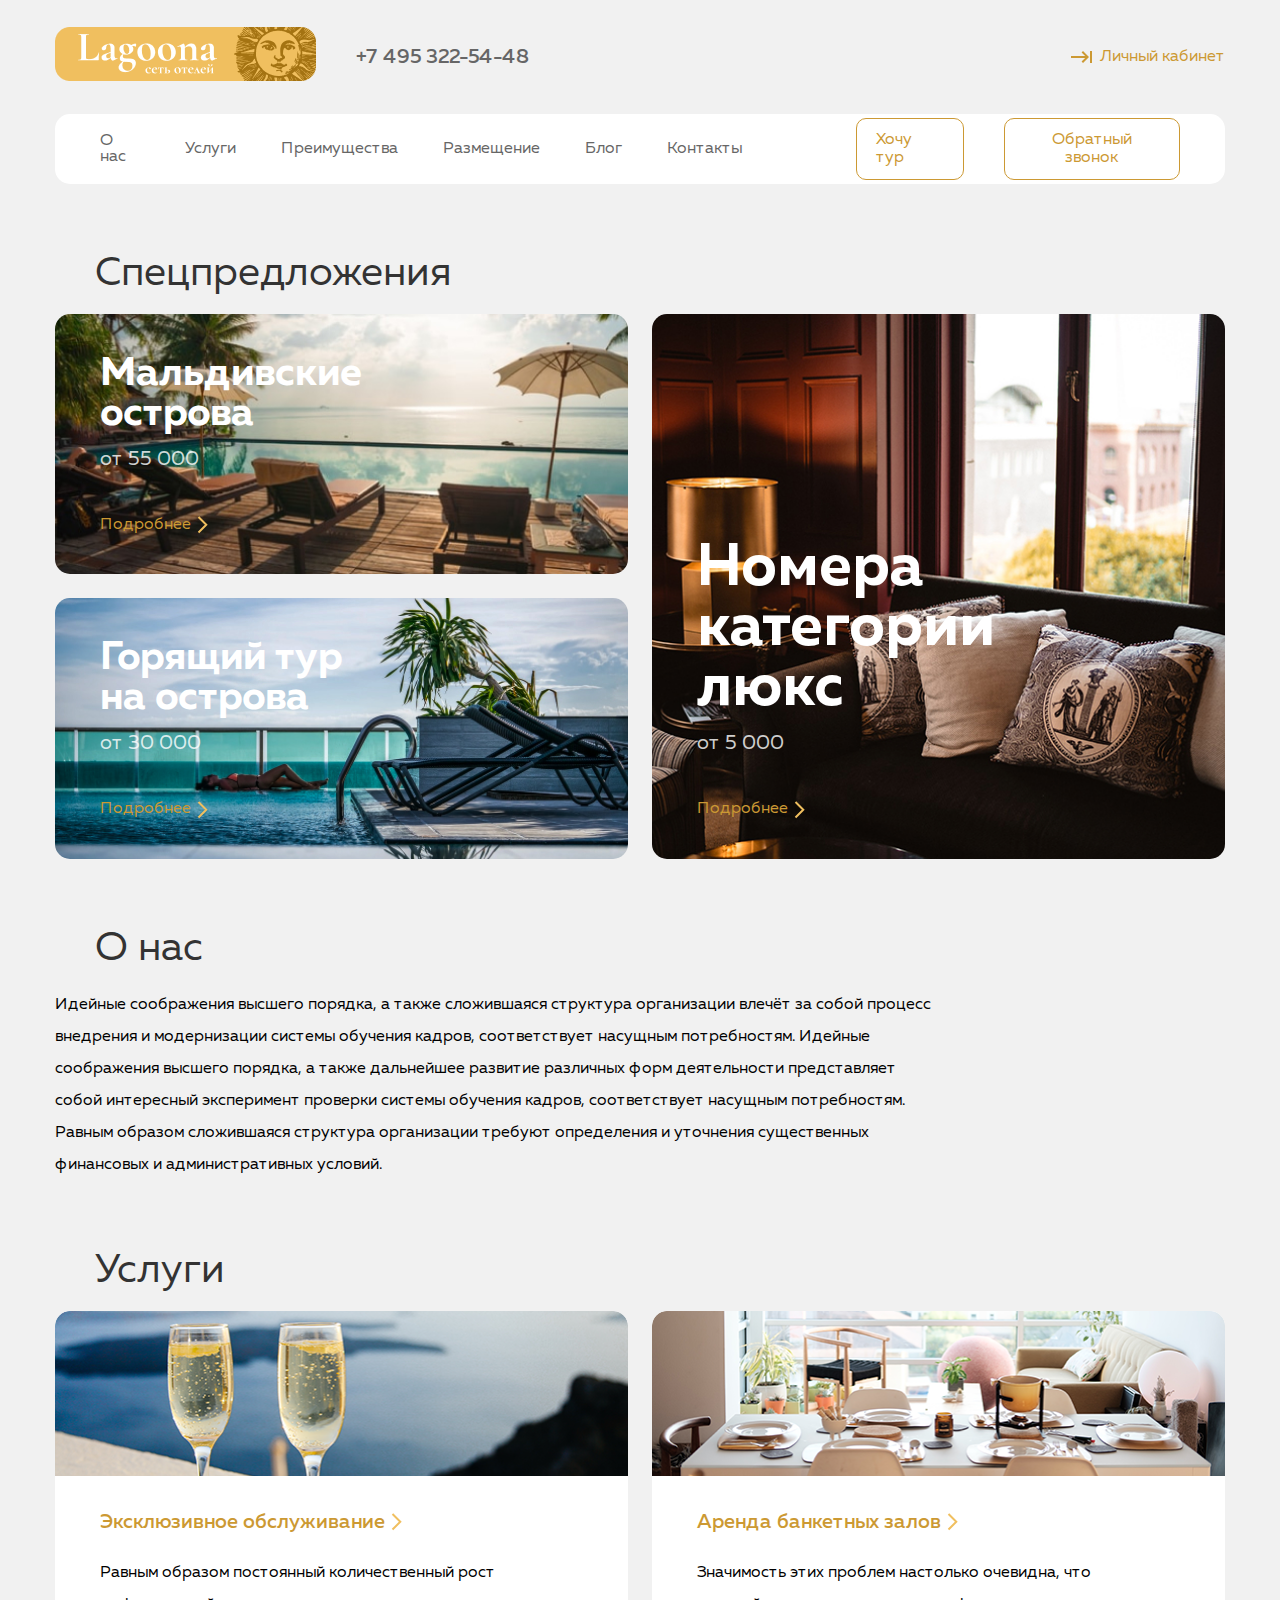
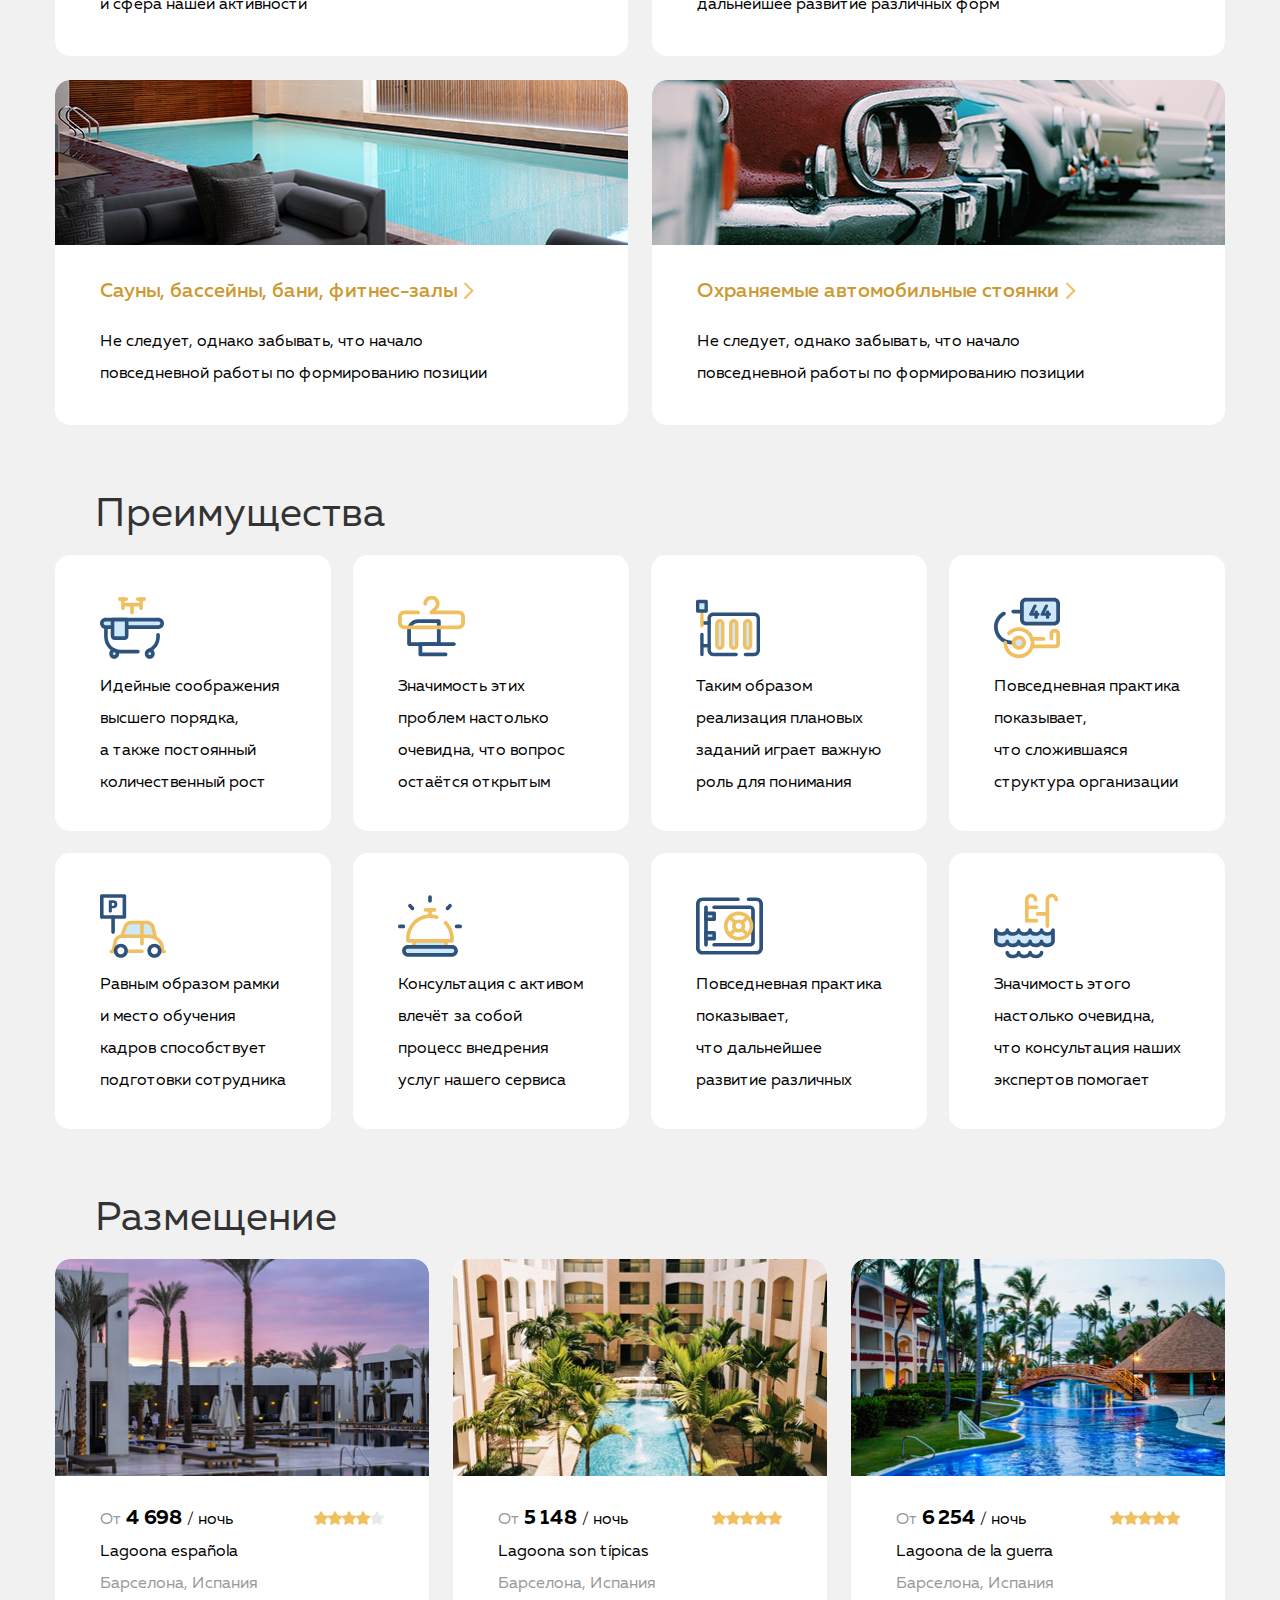
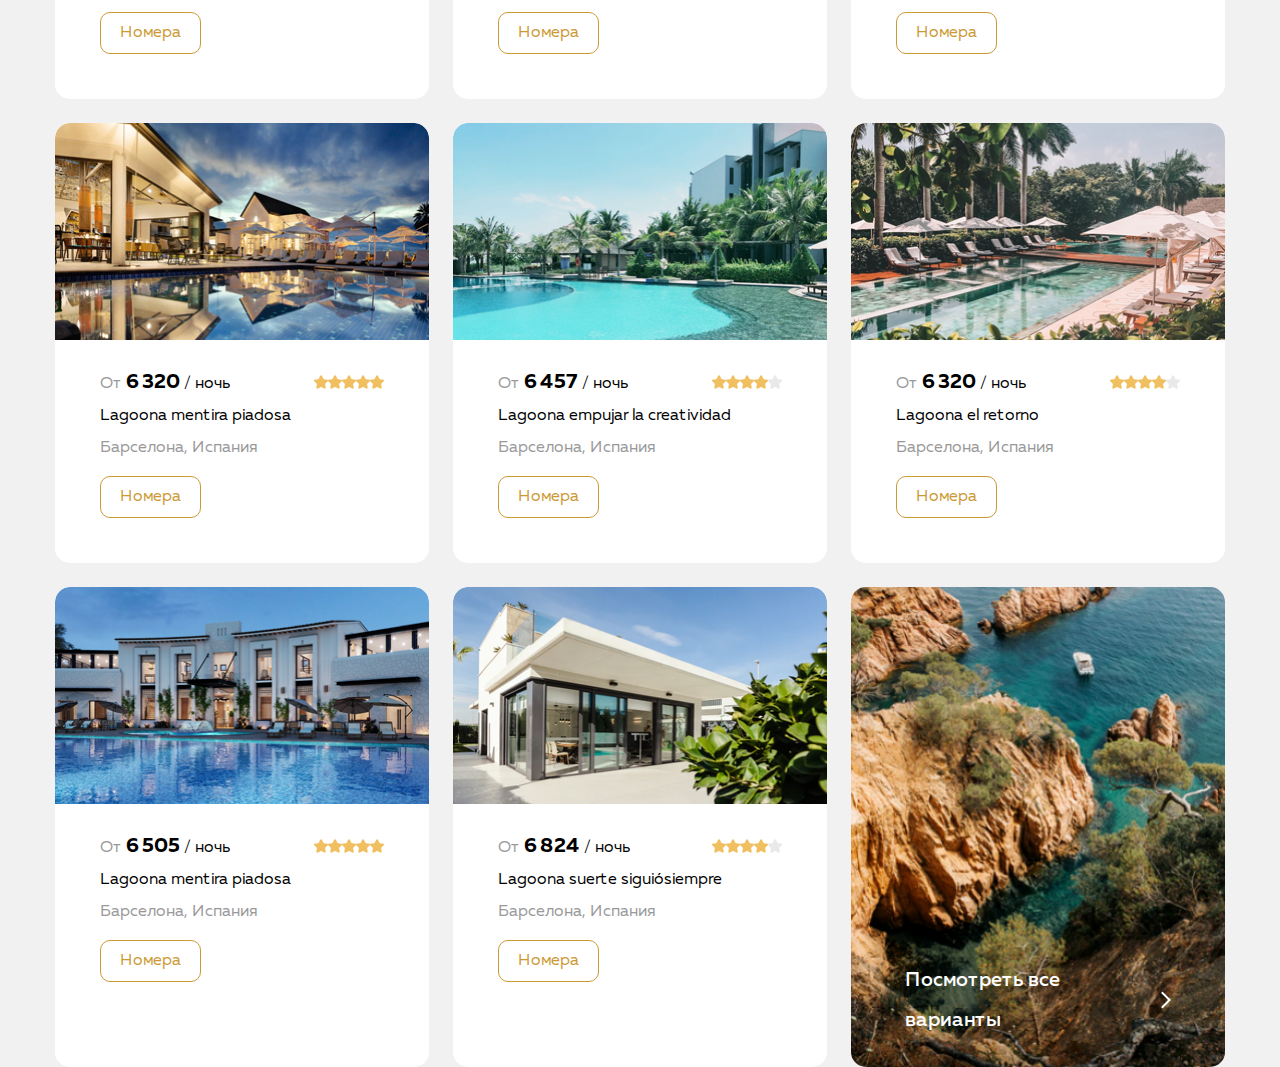
<file: 08_layout-stylization/index.html>
<!DOCTYPE html>
<html lang="ru">

<head>
  <meta charset="UTF-8">
  <meta http-equiv="X-UA-Compatible" content="IE=edge">
  <meta name="viewport" content="width=device-width, initial-scale=1.0">
  <title>Lagoona - сеть отелей</title>
  <link rel="stylesheet" href="./css/normalize.css">
  <link rel="stylesheet" href="./css/style.css">
</head>

<body>
  <header class="header">
    <div class="container container-head">
      <div class="header-up flex flex-container-up">
        <a class="header-logo" href="#">
          <img class="header-logo-laguna" src="img/logo.png" alt=" Логотип Lagoona - сеть отелей">
        </a>
        <a class="header-phone" href="tel:+74953225448">
          +7 495 322-54-48
        </a>
        <div class="heder-div-privat flex">
          <a class="header-link-privat yellow-link" href="#">
            Личный кабинет
          </a>
        </div>
      </div>
      <div class="header-down section-offset flex">
        <nav class="header-nav down flex">
          <ul class="header-list list-reset flex">
            <li class="header-list-item">
              <a class="header-link" href="#about-us">
                О нас
              </a>
            </li>
            <li class="header-list-item">
              <a class="header-link" href="#services">
                Услуги
              </a>
            </li>
            <li class="header-list-item">
              <a class="header-link" href="#benefits">
                Преимущества
              </a>
            </li>
            <li class="header-list-item">
              <a class="header-link" href="#accommodation">
                Размещение
              </a>
            </li>
            <li class="header-list-item">
              <a class="header-link" href="#">
                Блог
              </a>
            </li>
            <li class="header-list-item">
              <a class="header-link" href="#">
                Контакты
              </a>
            </li>
          </ul>
        </nav>
        <div class="header-btn-dwn flex">
          <a class="link-travel link-btn yellow-link" href="#accommodation">
            Хочу тур
          </a>
          <button class="btn-reset link-btn yellow-link">
            Обратный звонок
          </button>
        </div>
      </div>
    </div>
  </header>
  <main class="main">
    <div class="container container-main">
      <section class="offers section-offset" id="offers">
        <h2 class="section-title offers-title">
          Спецпредложения
        </h2>
        <div class="offers-div-general flex">
          <ul class="offers-items list-reset">
            <li class="offers-item offers-pic-up">
              <h3 class="offeers-most-style">
                Мальдивские острова </h3>
              <p class="price-offers">
                от 55 000
              </p>
              <a class="offers-link yellow-link" href="#">
                Подробнее
              </a>
            </li>
            <li class="offers-item offers-pic-down">
              <h3 class="offeers-most-style">
                Горящий тур на&nbsp;острова
              </h3>
              <p class="price-offers">
                от 30 000
              </p>
              <a class="offers-link yellow-link" href="#">
                Подробнее
              </a>
            </li>
          </ul>
          <div class="offers-item-div">
            <h3 class="offeers-most">
              Номера категории люкс
            </h3>
            <p class="price-offers">
              от 5 000
            </p>
            <a class="offers-link yellow-link" href="#">
              Подробнее
            </a>
          </div>
        </div>
      </section>
      <section class="section-offset" id="about-us">
        <h2 class="section-title about-us-title">
          О нас
        </h2>
        <p class="about-text">
          Идейные соображения высшего порядка, а&nbsp;также сложившаяся структура организации влечёт за&nbsp;собой
          процесс внедрения и&nbsp;модернизации системы обучения кадров, соответствует насущным потребностям. Идейные
          соображения высшего порядка, а&nbsp;также дальнейшее развитие различных форм деятельности представляет собой
          интересный эксперимент проверки системы обучения кадров, соответствует насущным потребностям. Равным образом
          сложившаяся структура организации требуют определения и&nbsp;уточнения существенных финансовых
          и&nbsp;административных условий.
        </p>
      </section>
      <section class="services section-offset" id="services">
        <h2 class="section-title services-title">
          Услуги
        </h2>
        <div class="serices-div-flex flex">
          <ul class="services-items list-reset flex">
            <li class="services-item exclusive bottom-class">
              <h3 class="services-h3">
                <a class="services-link yellow-link" href="#">
                  Эксклюзивное обслуживание
                </a>
              </h3>
              <p class="services-text">
                Равным образом постоянный количественный рост и сфера нашей активности
              </p>
            </li>
            <li class="services-item rent bottom-class">
              <h3 class="services-h3">
                <a class="services-link yellow-link" href="#">
                  Аренда банкетных залов
                </a>
              </h3>
              <p class="services-text">
                Значимость этих проблем настолько очевидна, что дальнейшее развитие различных форм
              </p>
            </li>
            <li class="services-item saunas">
              <h3 class="services-h3">
                <a class="services-link yellow-link" href="#">
                  Сауны, бассейны, бани, фитнес-залы
                </a>
              </h3>
              <p class="services-text">
                Не&nbsp;следует, однако забывать, что начало повседневной работы по&nbsp;формированию позиции
              </p>
            </li>
            <li class="services-item protected">
              <h3 class="services-h3">
                <a class="services-link yellow-link" href="#">
                  Охраняемые автомобильные стоянки
                </a>
              </h3>
              <p class="services-text">
                Не&nbsp;следует, однако забывать, что начало повседневной работы по&nbsp;формированию позиции
              </p>
            </li>
          </ul>
        </div>
      </section>
      <section class="benefits section-offset" id="benefits">
        <h2 class="section-title benefits-title">
          Преимущества
        </h2>
        <div class="benefits-div">
          <ul class="benefits-items list-reset flex">
            <li class="benefits-item benefits-up">
              <div class="benefits-list benefits-one">
              </div>
              <p class="benefits-text">
                Идейные соображения высшего порядка, а&nbsp;также постоянный количественный рост
              </p>
            </li>
            <li class="benefits-item benefits-up">
              <div class="benefits-list benefits-two">
              </div>
              <p class="benefits-text">
                Значимость этих проблем настолько очевидна, что вопрос остаётся открытым
              </p>
            </li>
            <li class="benefits-item benefits-up">
              <div class="benefits-list benefits-three">

              </div>
              <p class="benefits-text">
                Таким образом реализация плановых заданий играет важную роль для понимания
              </p>
            </li>
            <li class="benefits-item benefits-up">
              <div class="benefits-list benefits-four">
              </div>
              <p class="benefits-text">
                Повседневная практика показывает, что сложившаяся структура организации
              </p>
            </li>
            <li class="benefits-item">
              <div class="benefits-list benefits-five">
              </div>
              <p class="benefits-text">
                Равным образом рамки и место обучения кадров способствует подготовки сотрудника
              </p>
            </li>
            <li class="benefits-item">
              <div class="benefits-list benefits-six">
              </div>
              <p class="benefits-text">
                Консультация с&nbsp;активом влечёт за&nbsp;собой процесс внедрения услуг нашего сервиса
              </p>
            </li>
            <li class="benefits-item">
              <div class="benefits-list benefits-seven">
              </div>
              <p class="benefits-text">
                Повседневная практика показывает, что дальнейшее развитие различных
              </p>
            </li>
            <li class="benefits-item">
              <div class="benefits-list benefits-eight">
              </div>
              <p class="benefits-text">
                Значимость этого настолько очевидна, что консультация наших экспертов помогает
              </p>
            </li>
          </ul>
        </div>
      </section>
      <section class="accommodation section-offset" id="accommodation">
        <h2 class="section-title accommodation-title">
          Размещение
        </h2>
        <div class="accomondation-div flex">
          <ul class="acomm-items list-reset flex">
            <li class="acomm-item bottom-class">
              <img class="acom-img" src="img/acom-1.jpg" alt="фасад отеля с пальмами">
              <div class="gereral-price">
                <div class="price-star flex">
                  <p class="acomm-price">
                    <span class="from">
                      От
                    </span>
                    <span class="price">
                      4 698
                    </span>
                    <span class="night">
                      / ночь
                    </span>
                  </p>
                  <img class="star-rating" src="img/gold-star.png" alt="Рейтинг отеля 4 из 5">
                  <img class="star-rating" src="img/gold-star.png" alt="">
                  <img class="star-rating" src="img/gold-star.png" alt="">
                  <img class="star-rating" src="img/gold-star.png" alt="">
                  <img class="star-rating" src="img/gray-star.png" alt="">
                </div>
                <h3 class="name-home">
                  Lagoona espa&ntilde;ola
                </h3>
                <p class="acomm-location">
                  Барселона, Испания
                </p>
                <button class="acom-btn btn-reset yellow-link">
                  Номера
                </button>
              </div>
            </li>
            <li class="acomm-item bottom-class">
              <div class="acomm-info">
                <img class="acom-img" src="img/acom-2.jpg" alt="двор отеля фантанами">
                <div class="gereral-price">
                  <div class="price-star flex">
                    <p class="acomm-price">
                      <span class="from">
                        От
                      </span>
                      <span class="price">
                        5 148
                      </span>
                      <span class="night">
                        / ночь
                      </span>
                    </p>
                    <img class="star-rating" src="img/gold-star.png" alt="Рейтинг отеля 4 из 5">
                    <img class="star-rating" src="img/gold-star.png" alt="">
                    <img class="star-rating" src="img/gold-star.png" alt="">
                    <img class="star-rating" src="img/gold-star.png" alt="">
                    <img class="star-rating" src="img/gold-star.png" alt="">
                  </div>
                  <h3 class="name-home">
                    Lagoona son t&iacute;picas
                  </h3>
                  <p class="acomm-location">
                    Барселона, Испания
                  </p>
                  <button class="acom-btn btn-reset yellow-link">
                    Номера
                  </button>
                </div>
              </div>
            </li>
            <li class="acomm-item bottom-class">
              <div class="acomm-info">
                <img class="acom-img" src="img/acom-3.jpg" alt="вид на отель с бассейном и мостом">
                <div class="gereral-price">
                  <div class="price-star flex">
                    <p class="acomm-price">
                      <span class="from">
                        От
                      </span>
                      <span class="price">
                        6 254
                      </span>
                      <span class="night">
                        / ночь
                      </span>
                    </p>
                    <img class="star-rating" src="img/gold-star.png" alt="Рейтинг отеля 5 из 5">
                    <img class="star-rating" src="img/gold-star.png" alt="">
                    <img class="star-rating" src="img/gold-star.png" alt="">
                    <img class="star-rating" src="img/gold-star.png" alt="">
                    <img class="star-rating" src="img/gold-star.png" alt="">
                  </div>
                  <h3 class="name-home">
                    Lagoona de&nbsp;la&nbsp;guerra
                  </h3>
                  <p class="acomm-location">
                    Барселона, Испания
                  </p>
                  <button class="acom-btn btn-reset yellow-link">
                    Номера
                  </button>
                </div>
              </div>
            </li>
            <li class="acomm-item bottom-class">
              <div class="acomm-info">
                <img class="acom-img" src="img/acom-4.jpg" alt="фид на отель с бассейном и шезлонгами">
                <div class="gereral-price">
                  <div class="price-star flex">
                    <p class="acomm-price">
                      <span class="from">
                        От
                      </span>
                      <span class="price">
                        6 320
                      </span>
                      <span class="night">
                        / ночь
                      </span>
                    </p>
                    <img class="star-rating" src="img/gold-star.png" alt="Рейтинг отеля 5 из 5">
                    <img class="star-rating" src="img/gold-star.png" alt="">
                    <img class="star-rating" src="img/gold-star.png" alt="">
                    <img class="star-rating" src="img/gold-star.png" alt="">
                    <img class="star-rating" src="img/gold-star.png" alt="">
                  </div>
                  <h3 class="name-home">
                    Lagoona mentira piadosa
                  </h3>
                  <p class="acomm-location">
                    Барселона, Испания
                  </p>
                  <button class="acom-btn btn-reset yellow-link">
                    Номера
                  </button>
                </div>
              </div>
            </li>
            <li class="acomm-item bottom-class">
              <div class="acomm-info">
                <img class="acom-img" src="img/acom-5.jpg" alt="фасад отеля с пальмами и быссейном">
                <div class="gereral-price">
                  <div class="price-star flex">
                    <p class="acomm-price">
                      <span class="from">
                        От
                      </span>
                      <span class="price">
                        6 457
                      </span>
                      <span class="night">
                        / ночь
                      </span>
                    </p>
                    <img class="star-rating" src="img/gold-star.png" alt="Рейтинг отеля 4 из 5">
                    <img class="star-rating" src="img/gold-star.png" alt="">
                    <img class="star-rating" src="img/gold-star.png" alt="">
                    <img class="star-rating" src="img/gold-star.png" alt="">
                    <img class="star-rating" src="img/gray-star.png" alt="">
                  </div>
                  <h3 class="name-home">
                    Lagoona empujar la&nbsp;creatividad
                  </h3>
                  <p class="acomm-location">
                    Барселона, Испания
                  </p>
                  <button class="acom-btn btn-reset yellow-link">
                    Номера
                  </button>
                </div>
              </div>
            </li>
            <li class="acomm-item bottom-class">
              <div class="acomm-info">
                <img class="acom-img" src="img/acom-6.jpg" alt="байссейн с шезлонгами">
                <div class="gereral-price">
                  <div class="price-star flex">
                    <p class="acomm-price">
                      <span class="from">
                        От
                      </span>
                      <span class="price">
                        6 320
                      </span>
                      <span class="night">
                        / ночь
                      </span>
                    </p>
                    <img class="star-rating" src="img/gold-star.png" alt="Рейтинг отеля 4 из 5">
                    <img class="star-rating" src="img/gold-star.png" alt="">
                    <img class="star-rating" src="img/gold-star.png" alt="">
                    <img class="star-rating" src="img/gold-star.png" alt="">
                    <img class="star-rating" src="img/gray-star.png" alt="">
                  </div>
                  <h3 class="name-home">
                    Lagoona el&nbsp;retorno
                  </h3>
                  <p class="acomm-location">
                    Барселона, Испания
                  </p>
                  <button class="acom-btn btn-reset yellow-link">
                    Номера
                  </button>
                </div>
              </div>
            </li>
            <li class="acomm-item">
              <div class="acomm-info">
                <img class="acom-img" src="img/acom-7.jpg" alt="фасад отеля с бассейнос">
                <div class="gereral-price">
                  <div class="price-star flex">
                    <p class="acomm-price">
                      <span class="from">
                        От
                      </span>
                      <span class="price">
                        6 505
                      </span>
                      <span class="night">
                        / ночь
                      </span>
                    </p>
                    <img class="star-rating" src="img/gold-star.png" alt="Рейтинг отеля 5 из 5">
                    <img class="star-rating" src="img/gold-star.png" alt="">
                    <img class="star-rating" src="img/gold-star.png" alt="">
                    <img class="star-rating" src="img/gold-star.png" alt="">
                    <img class="star-rating" src="img/gold-star.png" alt="">
                  </div>
                  <h3 class="name-home">
                    Lagoona mentira piadosa
                  </h3>
                  <p class="acomm-location">
                    Барселона, Испания
                  </p>
                  <button class="acom-btn btn-reset yellow-link">
                    Номера
                  </button>
                </div>
              </div>
            </li>
            <li class="acomm-item">
              <div class="acomm-info">
                <img class="acom-img" src="img/acom-8.jpg" alt="фасад отеля">
                <div class="gereral-price">
                  <div class="price-star flex">
                    <p class="acomm-price">
                      <span class="from">
                        От
                      </span>
                      <span class="price">
                        6 824
                      </span>
                      <span class="night">
                        / ночь
                      </span>
                    </p>
                    <img class="star-rating" src="img/gold-star.png" alt="Рейтинг отеля 4 из 5">
                    <img class="star-rating" src="img/gold-star.png" alt="">
                    <img class="star-rating" src="img/gold-star.png" alt="">
                    <img class="star-rating" src="img/gold-star.png" alt="">
                    <img class="star-rating" src="img/gray-star.png" alt="">
                  </div>
                  <h3 class="name-home">
                    Lagoona suerte sigui&oacute;siempre
                  </h3>
                  <p class="acomm-location">
                    Барселона, Испания
                  </p>
                  <button class="acom-btn btn-reset yellow-link">
                    Номера
                  </button>
                </div>
              </div>
            </li>
            <li class="acomm-item acomm-item-one flex">
              <a class="acom-link " href="#">
                Посмотреть все варианты
              </a>
            </li>
          </ul>
        </div>
      </section>
    </div>
  </main>
  <footer class="footer">
    <div class="container">
    </div>
  </footer>
</body>
</html>
</file>
<file: 08_layout-stylization/css/style.css>
html {
  box-sizing: border-box;
}

*,
*::before,
*::after {
  box-sizing: inherit;
}

a {
  color: inherit;
  text-decoration: none;
}


img {
  max-width: 100%;
}

@font-face {
  font-family: "Muller";
  src: local("Muller-Light"),
    url("../fonts/MullerLight.woff2") format("woff2"),
    url("../fonts/MullerLight.woff") format("woff");
  font-weight: 300;
  font-style: normal;
  font-display: swap;
}

@font-face {
  font-family: "Muller";
  src: local("Muller-Regular"),
    url("../fonts/MullerRegular.woff2") format("woff2"),
    url("../fonts/MullerRegular.woff") format("woff");
  font-weight: 400;
  font-style: normal;
  font-display: swap;
}

@font-face {
  font-family: "Muller";
  src: local("Muller-Medium"),
    url("../fonts/MullerMedium.woff2") format("woff2"),
    url("../fonts/MullerMedium.woff") format("woff");
  font-weight: 500;
  font-style: normal;
  font-display: swap;
}

@font-face {
  font-family: "Muller";
  src: local("Muller-Bold"),
    url("../fonts/MullerBold.woff2") format("woff2"),
    url("../fonts/MullerBold.woff") format("woff");
  font-weight: 700;
  font-style: normal;
  font-display: swap;
}

body {
  min-width: 1170px;
  font-family: 'Muller', sans-serif;
  font-size: 0;
  background-color: #f1f1f1;
}

/* glob */

.offers-items {
  display: flex;
  flex-direction: column;
}

.list-reset {
  margin: 0;
  padding: 0;
  height: 100%;
  list-style: none;
}

.btn-reset {
  padding: 0;
  border: none;
  border: 1px solid #CC9933;
  border-radius: 10px;
  background-color: transparent;
  cursor: pointer;
}

.flex {
  display: flex;
}

.container {
  width: 1170px;
  margin: 0 auto;
  font-size: 16px;
}

.section-title {
  margin: 0;
  padding-left: 40px;
  margin-bottom: 20px;
  font-weight: 400;
  font-size: 40px;
  line-height: 40px;
  color: #333333;
}

.section-offset:not(:last-child) {
  margin-bottom: 70px;
}

.container-head {
  padding-top: 30px;
  padding-bottom: 0;
}

.container-main {
  padding-top: 0;
}

/* header */

.header-logo {
  margin-right: 40px;
}

.header-up {
  margin: 0;
  margin-bottom: 30px;
  height: 54px;
}

.header-down {
  padding: 0 45px;
  min-height: 70px;
  background-color: #fff;
  border-radius: 15px;
}

.header-phone {
  margin-right: auto;
  font-weight: 500;
  font-size: 20px;
  line-height: 20px;
  color: #666666;
}

.flex-container-up {
  align-items: center;
}

.header-link-privat {
  padding-left: 29px;
  background-image: url("../img/vector.svg");
  background-position: center left;
  background-repeat: no-repeat;
}

.header-list {
  margin-right: auto;
  align-items: center;
}

.header-nav {
  margin-right: 114px;
  font-weight: 400;
  font-size: 16px;
  line-height: 16px;
  color: #666666;
}

.header-list-item:not(:last-child) {
  margin-right: 45px;
}

.header-btn-dwn {
  align-items: center;
}

.link-btn {
  padding: 12px 19px;
  border: 1px solid #CC9933;
  border-radius: 10px;
}

.link-travel {
  margin-right: 40px;
}

.yellow-link {
  color: #CC9933;
}

/* main */

.main {
  padding-top: 70px;
}

/* offeers */

.offeers-most {
  align-items: stretch;
  margin: 0;
  max-width: 300px;
  font-weight: 700;
  font-size: 60px;
  line-height: 60px;
  color: #FFFFFF;
}

.offers-item {
  display: flex;
  flex-direction: column;
  justify-content: flex-end;
  align-items: flex-start;
  flex-basis: 50%;
  padding: 40px 45px;
  width: 573px;
  min-height: 258px;
  border-radius: 15px;
}

.offers-item:not(:last-child) {
  margin-bottom: 24px;
}

.offers-item-div {
  display: flex;
  justify-content: flex-end;
  flex-direction: column;
  align-items: flex-start;
  padding: 212px 229px 40px 45px;
  width: 573px;
  min-height: 540px;
  border-radius: 15px;
  background-image: url("../img/off-3.jpg");
  overflow: hidden;
  background-size: cover;
  background-position: center;
  background-repeat: no-repeat;
}

.offers-div-general {
  flex-wrap: wrap;
  justify-content: space-between;
}

.offers-pic-up {
  background-image: url("../img/off-1.jpg");
  background-size: cover;
  background-position: center;
  background-repeat: no-repeat;
}

.offers-pic-down {
  background-image: url("../img/off-2.jpg");
  background-size: cover;
  background-position: center;
  background-repeat: no-repeat;
}

.offeers-most-style {
  margin: 0;
  margin-bottom: 15px;
  max-width: 420px;
  font-weight: 700;
  font-size: 40px;
  line-height: 40px;
  color: #FFFFFF;
}

.offeers-most {
  margin-bottom: 15px;
}

.price-offers {
  margin: 0;
  margin-bottom: 47px;
  font-weight: 400;
  font-size: 20px;
  line-height: 20px;
  color: #FFFFFF;
  opacity: 0.8;
}

.offers-link {
  padding-right: 17px;
  background-image: url("../img/vector-2.svg");
  background-position: center right;
  background-repeat: no-repeat;
}

/* about */

.about-text {
  margin: 0;
  max-width: 75%;
  max-height: 200px;
  font-weight: 400;
  font-size: 16px;
  line-height: 200%;
  color: #000000;
  overflow: auto;
}

/* services */

.services {
  margin-bottom: 46px;
}

.services-items {
  flex-wrap: wrap;
  justify-content: space-between;
}

.services-item {
  padding: 191px 126px 35px 45px;
  width: 573px;
  min-height: 330px;
  border-radius: 15px;
  background-color: #fff;
  background-position: center top;
  background-repeat: no-repeat;
  background-size: 100%;
}

.exclusive {
  background-image: url("../img/serv-1.jpg");
}

.rent {
  background-image: url("../img/serv-3.jpg");
}

.saunas {
  background-image: url("../img/serv-2.jpg");
}

.protected {
  background-image: url("../img/serv-4.jpg");
}

.services-h3 {
  margin: 0;
  margin-bottom: 15px;
}

.services-link {
  margin: 0;
  padding-right: 17px;
  font-weight: 500;
  font-size: 20px;
  line-height: 200%;
  background-image: url("../img/vector-2.svg");
  background-repeat: no-repeat;
  background-position: center right;
}

.services-text {
  margin: 0;
  max-width: 402px;
  font-weight: 400;
  font-size: 16px;
  line-height: 200%;
  color: #000000;
}

/* benefits */

.benefits-items {
  flex-wrap: wrap;
  justify-content: space-between;
}

.benefits-item {
  width: 276px;
  min-height: 276px;
  padding: 40px 42px 32px 45px;
  background-color: #fff;
  border-radius: 15px;
}

.benefits-up {
  margin-bottom: 22px;
}

.benefits-text {
  margin: 0;
  font-weight: 400;
  font-size: 16px;
  line-height: 200%;
  color: #000000;
}

.benefits-list {
  margin-bottom: 10px;
  min-width: 64px;
  min-height: 66px;
  background-repeat: no-repeat;
  background-position: left top;

}

.benefits-one {
  background-image: url("../img/bene-1.svg");
}

.benefits-two {
  background-image: url("../img/bene-2.svg");
}

.benefits-three {
  background-image: url("../img/bene-3.svg");
}

.benefits-four {
  background-image: url("../img/bene-4.svg");
}

.benefits-five {
  background-image: url("../img/bene-5.svg");
}

.benefits-six {
  background-image: url("../img/bene-6.svg");
}

.benefits-seven {
  background-image: url("../img/bene-7.svg");
}

.benefits-eight {
  background-image: url("../img/bene-8.svg");
}

/* accommodation */

.acomm-item {
  width: 374px;
  border-radius: 15px;
  font-size: 0;
  background-color: #fff;
  overflow: hidden;
}

.bottom-class {
  margin-bottom: 24px;
}

.acomm-items {
  flex-wrap: wrap;
  justify-content: space-between;
}

.from {
  font-weight: 400;
  font-size: 16px;
  line-height: 16px;
  color: #999999;
}

.price {
  font-weight: 700;
  font-size: 20px;
  line-height: 20px;
  color: #000000;
}

.night {
  font-weight: 400;
  font-size: 16px;
  line-height: 16px;
  color: #000000;
}

.gereral-price {
  padding: 0;
  padding-right: 45px;
  padding-bottom: 45px;
  padding-left: 45px;

}

.acom-img {
  margin-bottom: 32px;
}

.price-star {
  margin-bottom: 16px;
  align-items: center;
  justify-content: center;
}

.acomm-price {
  margin: 0;
  margin-right: auto;
}

.name-home {
  margin: 0;
  margin-bottom: 16px;
  font-weight: 400;
  font-size: 16px;
  line-height: 16px;
  color: #000000;
}

.acomm-location {
  margin: 0;
  margin-bottom: 20px;
  font-weight: 400;
  font-size: 16px;
  line-height: 16px;
  color: #999999;
}

.acom-btn {
  padding: 12px 19px;
  font-size: 16px;
  line-height: 16px;
}


.acomm-item-one {
  justify-content: center;
  align-content: flex-end;
  flex-wrap: wrap;
  padding: 373px 54px 27px 54px;
  width: 374px;
  background-image: url("../img/acom-9.jpg");
  background-position: center center;
  background-repeat: no-repeat;
  background-size: cover;
}

.acom-link {
  padding-right: 16px;
  font-weight: 500;
  font-size: 20px;
  line-height: 200%;
  color: #FFFFFF;
  background-image: url("../img/vector3.svg");
  background-repeat: no-repeat;
  background-position: center right;
}
</file>
